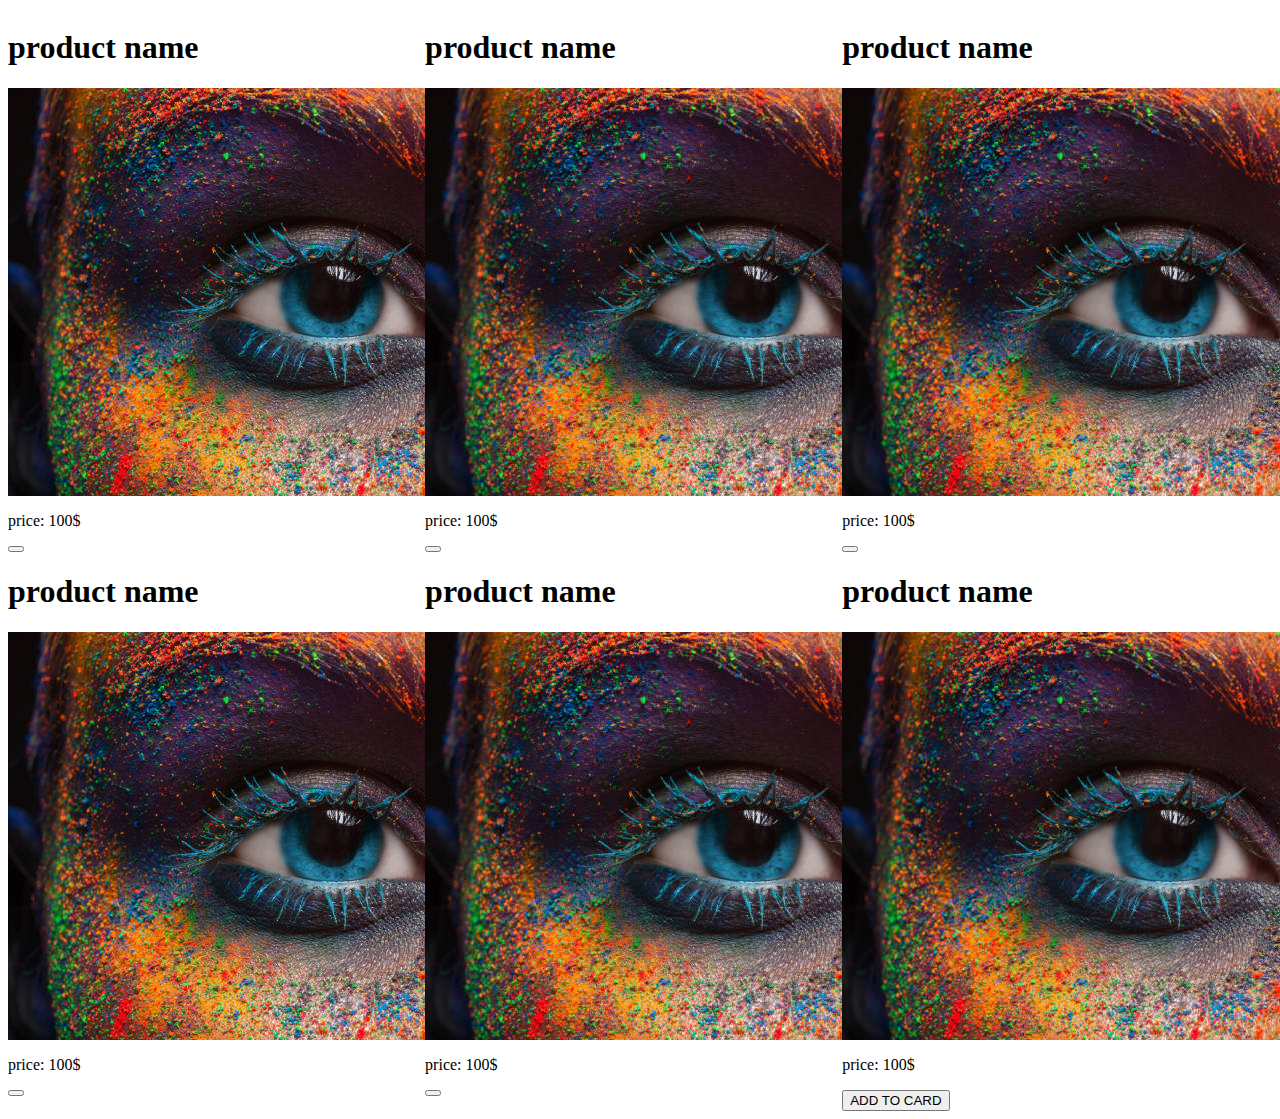
<file: card.html>
<html lang="en">
<head>
    <meta charset="UTF-8">
    <meta name="viewport" content="width=device-width, initial-scale=1.0">
    <title>Document</title>
    <link rel="stylesheet" href="style2.css">
</head>
<body>
   <div class="parent">
    <div class="child">
        <h1>product name</h1>
        <img src="istockphoto-814423752-612x612.jpg" alt="">
        <p>price: 100$</p>
        <button type="submit"></button>
    </div>
    <div class="child">
        <h1>product name</h1>
        <img src="istockphoto-814423752-612x612.jpg" alt="">
        <p>price: 100$</p>
        <button type="submit"></button>
    </div>
    <div class="child">
        <h1>product name</h1>
        <img src="istockphoto-814423752-612x612.jpg" alt="">
        <p>price: 100$</p>
        <button type="submit"></button>
    </div>
    <div class="child">
        <h1>product name</h1>
        <img src="istockphoto-814423752-612x612.jpg" alt="">
        <p>price: 100$</p>
        <button type="submit"></button>
    </div>
    <div class="child">
        <h1>product name</h1>
        <img src="istockphoto-814423752-612x612.jpg" alt="">
        <p>price: 100$</p>
        <button type="submit"></button>
    </div>
    <div class="child">
        <h1>product name</h1>
        <img src="istockphoto-814423752-612x612.jpg" alt="">
        <p>price: 100$</p>
        <button type="submit">ADD TO CARD</button>
    </div>
   </div>
    
</body>
</html>
</file>
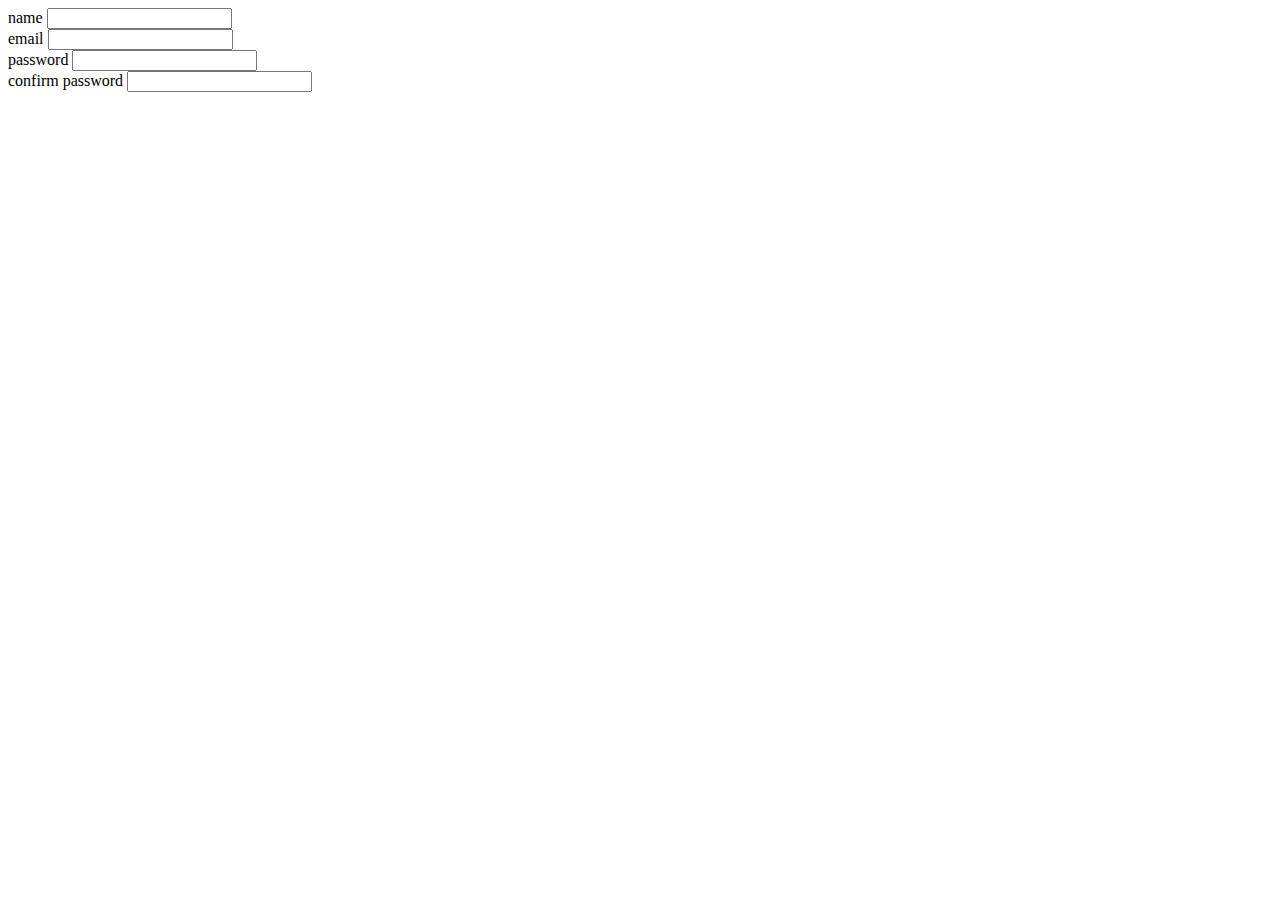
<file: form_flex.html>
<html lang="en">

<head>
    <meta charset="UTF-8">
    <meta name="viewport" content="width=device-width, initial-scale=1.0">
    <link rel="stylesheet" href="style.css">
    <title>Document</title>
</head>

<body>

    <form action="" class="form_class" >
        <div >

            <label for="name">name</label>
            <input type="text" name="name" id="" required>
        </div>
        <div >
            <label for="email">email</label>
            <input type="email" name="email" id="">
        </div>
        <div >
            <label for="pass">password</label>
            <input type="password" name="pass" id="">
        </div>
        <div >
            <label for="confirm">confirm password</label>
            <input type="password" name="pass" id="">
        </div>

    </form>


</body>

</html>
</file>
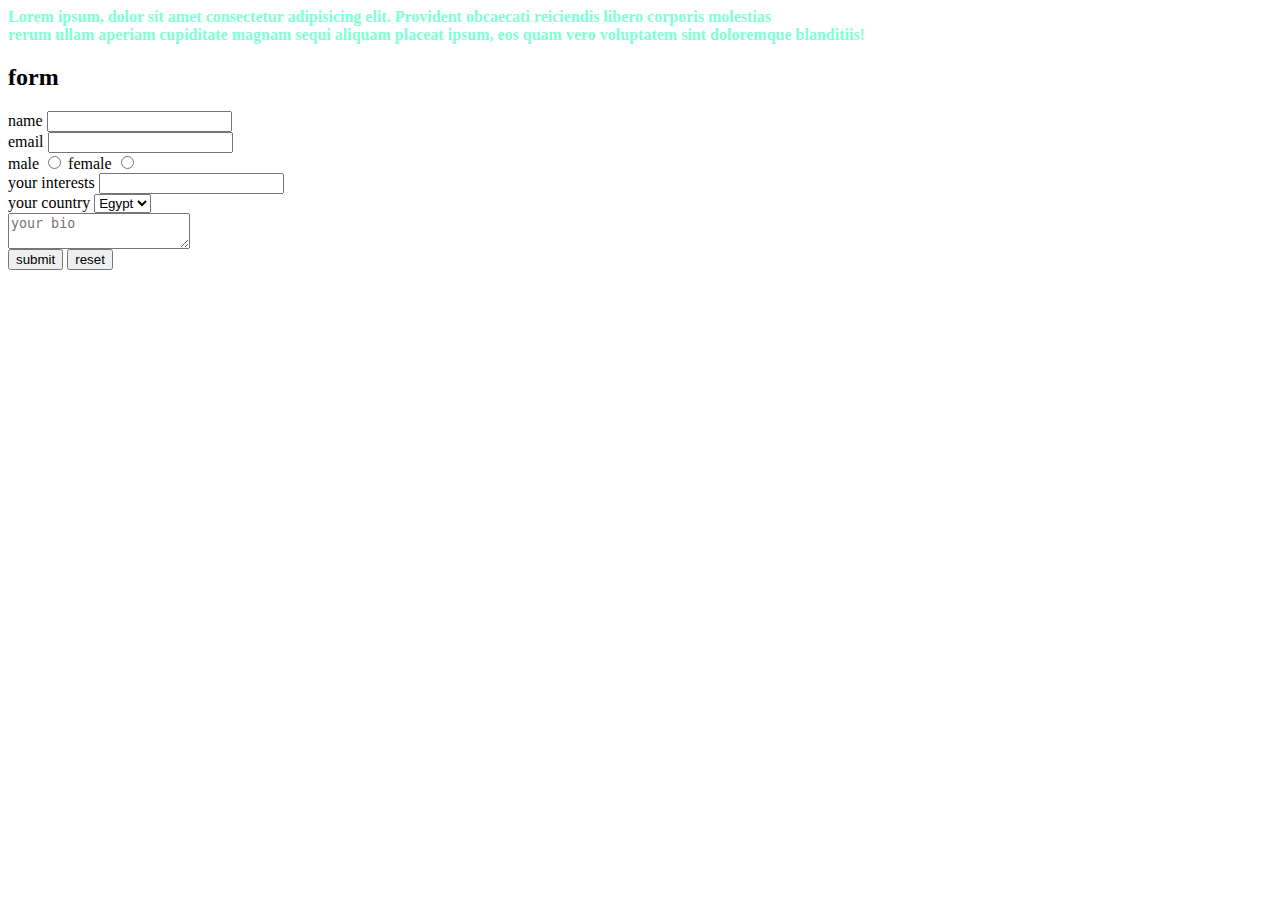
<file: form_task.html>
<html lang="en">

<head>

    <title>MY FORM</title>
    <link rel="stylesheet" href="style.css">
</head>

<body>
<p id="p1">
    Lorem ipsum, dolor sit amet consectetur adipisicing elit. Provident obcaecati reiciendis libero corporis molestias
    <br>
     rerum ullam aperiam cupiditate magnam sequi aliquam placeat ipsum, eos quam vero voluptatem sint doloremque blanditiis!
</p>

    <form action="" method="post">
        <h2>form</h2>
        <label for="name">name</label>
        <input type="text" name="name" id="" required>
        <br>
        <label for="email">email</label>
        <input type="email" name="email" id="">
        <br>
        <label for="gender">male</label>
        <input type="radio" name="gender" id="gender" value="male">
        <label for="gender">female</label>
        <input type="radio" name="gender" id="gender" value="female">
        <br>
        <label for="interest">your interests</label>
        <input type="text" name="interest" id="">
        <br>
        <label for="country">your country</label>
        <select name="country" id="">
            <option value="eg">Egypt</option>
            <option value="ksa">ksa</option>
            <option value="usa">usa</option>

        </select>
        <br>
        <textarea name="bio" id="" placeholder="your bio"></textarea>
        <br>
        <input type="submit" value="submit">
        <button type="reset">reset</button>
    </form>
</body>

</html>
</file>
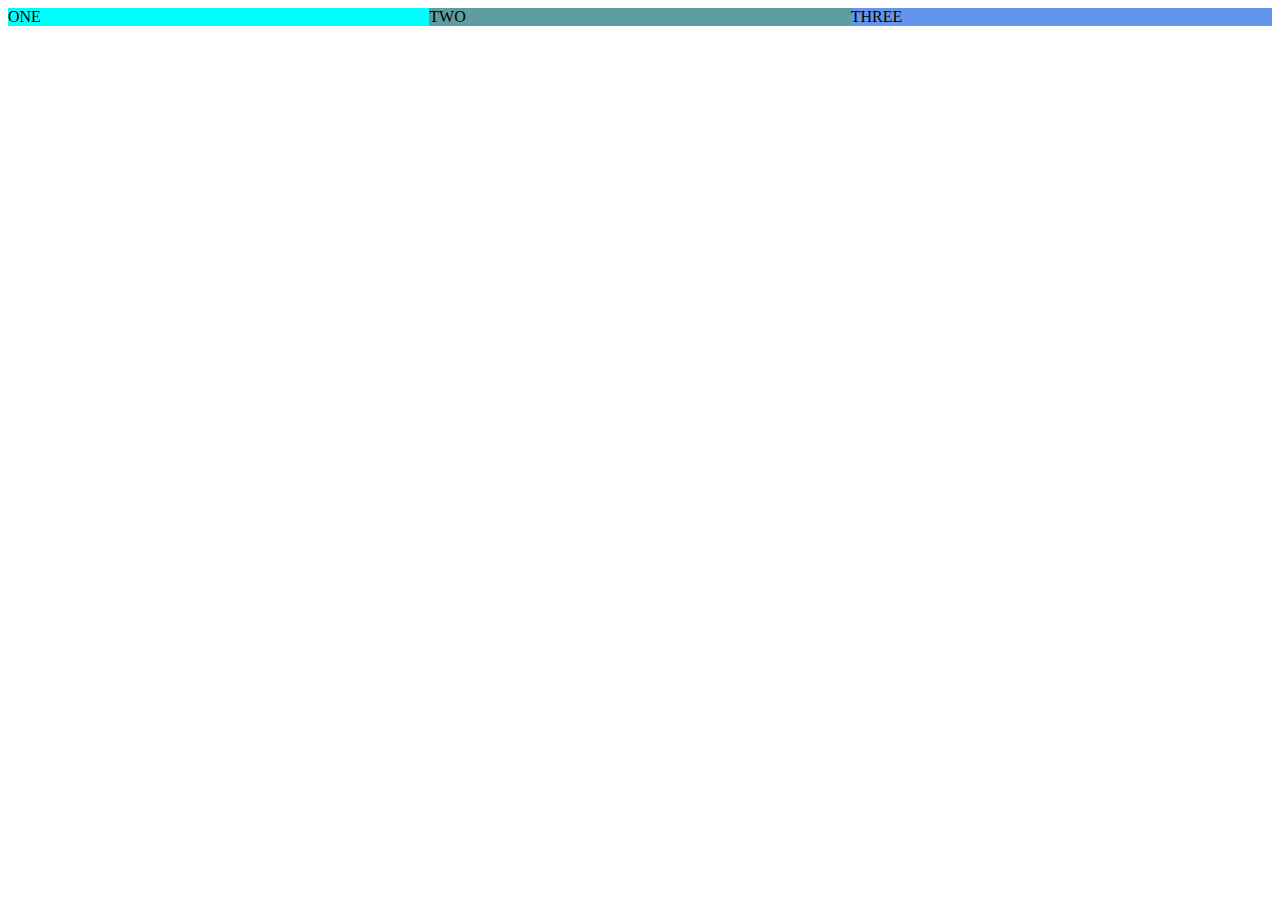
<file: grid.html>
<html lang="en">
<head>
    <meta charset="UTF-8">
    <meta name="viewport" content="width=device-width, initial-scale=1.0">
    <title>Document</title>
    <STyle>
        .grid{
            display: grid;
            grid-template-columns:1fr 1fr 1fr ;
            /*
            we can use also this method repeat(3fr, repeat)
            */
        }
    </STyle>
</head>
<body>
    <div class="grid">
        <div style="background-color: aqua;">ONE</div>
        <div style="background-color:cadetblue;">TWO</div>
        <div style="background-color:cornflowerblue;">THREE</div>
    </div>
</body>
</html>
</file>
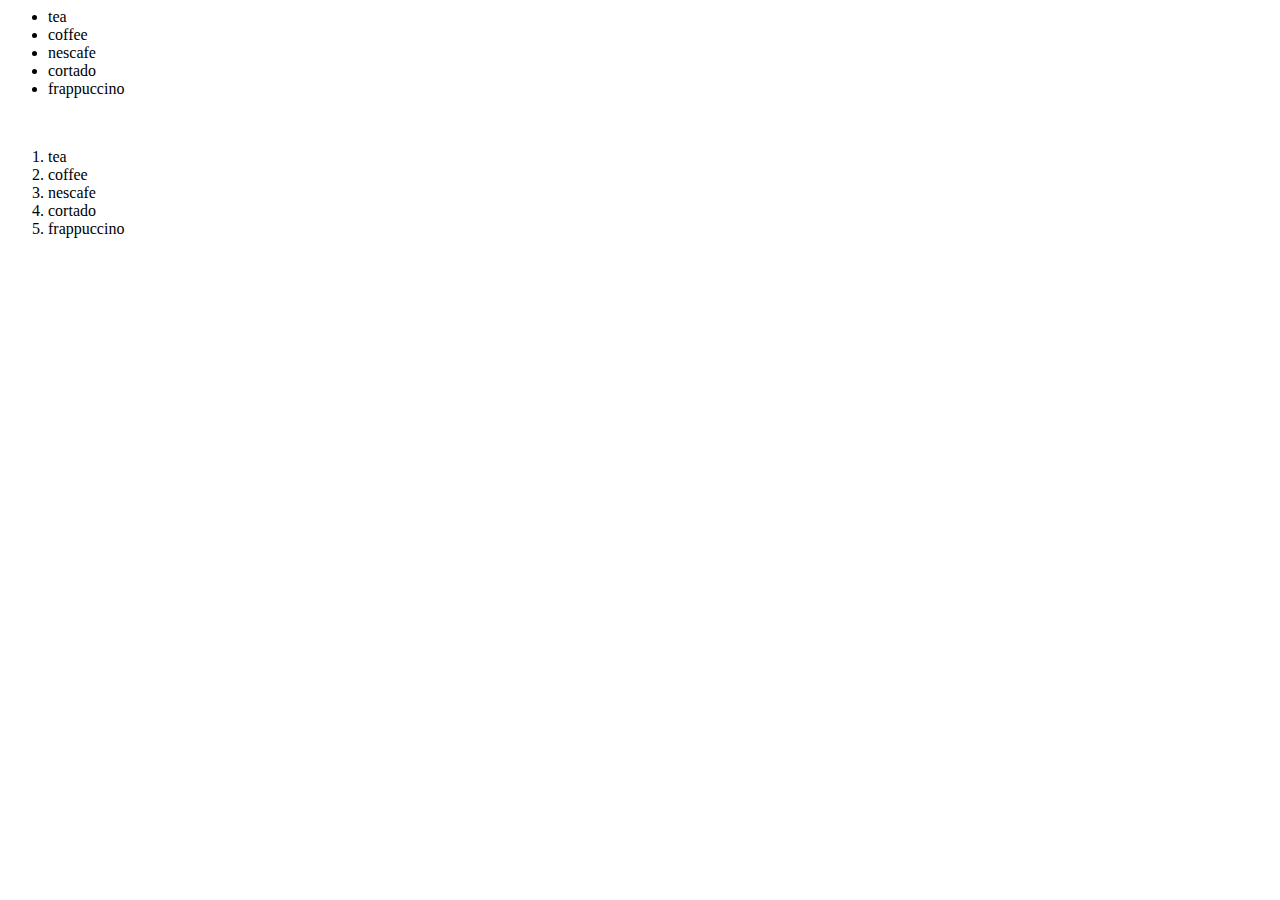
<file: list.html>
<html lang="en">
<head>
    <meta charset="UTF-8">
    <meta name="viewport" content="width=device-width, initial-scale=1.0">
    <title>Document</title>
    <link rel="stylesheet" href="style.css">
</head>
<body>
    <div>
        <ul>
            <li>tea</li>
            <li>coffee</li>
            <li>nescafe</li>
            <li>cortado</li>
            <li>frappuccino</li>
        </ul>
        <br>
        <ol>
            <li>tea</li>
            <li>coffee</li>
            <li>nescafe</li>
            <li>cortado</li>
            <li>frappuccino</li>
        </ol>
    </div>
</body>
</html>
</file>
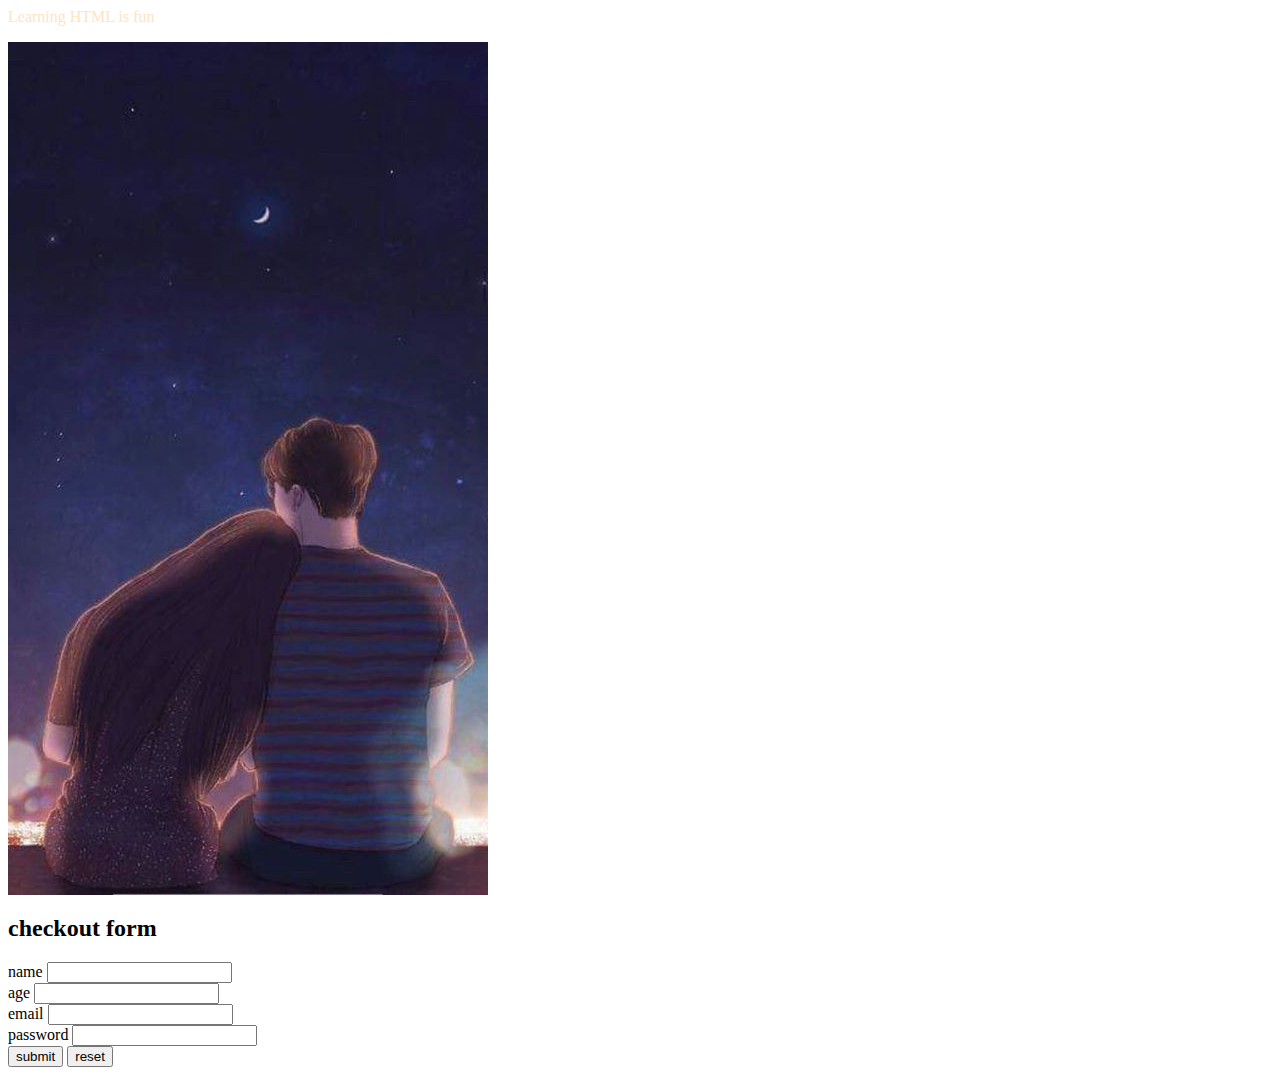
<file: MYWEB.HTML>
<html lang="en">
<head>
   
    <title>MY WEBPAGE</title>
    <link rel="stylesheet" href="style.css">
</head>
<body>
    <p>
        Learning HTML is fun
    </p>
    <img src="7aki.fm-20200228-0024.jpg" alt="BEAUTFIL PIC">

    <form action="" method="post">
        <h2>checkout form</h2>
        <label for="name">name</label>
        <input type="text" name="name" id="">
        <br>
        <label for="age">age</label>
        <input type="number" name="age" id="">
        <br>
        <label for="email">email</label>
        <input type="email" name="email" id="">
        <br>
        <label for="pass">password</label>
        <input type="password" name="pass" id="">
        <br>
        <input type="submit" value="submit">
        <button type="reset">reset</button>
    </form>
</body>
</html>
</file>
<file: style2.css>
.parent{
display: flex;
flex-wrap: wrap;
}
.child{
    
    width:33%
}
/* we can also use
.parent{
display: grid;
grid-template-columns: repeat(3, 1fr);
gap:30px;
}
*/
</file>
<file: style.css>
p{
   color:bisque 
}
#p1{
    color: aquamarine;
    width: max-content;
    font-weight: 800;
}
.container>p{
coloe:green
}
/*child of class*/
</file>
